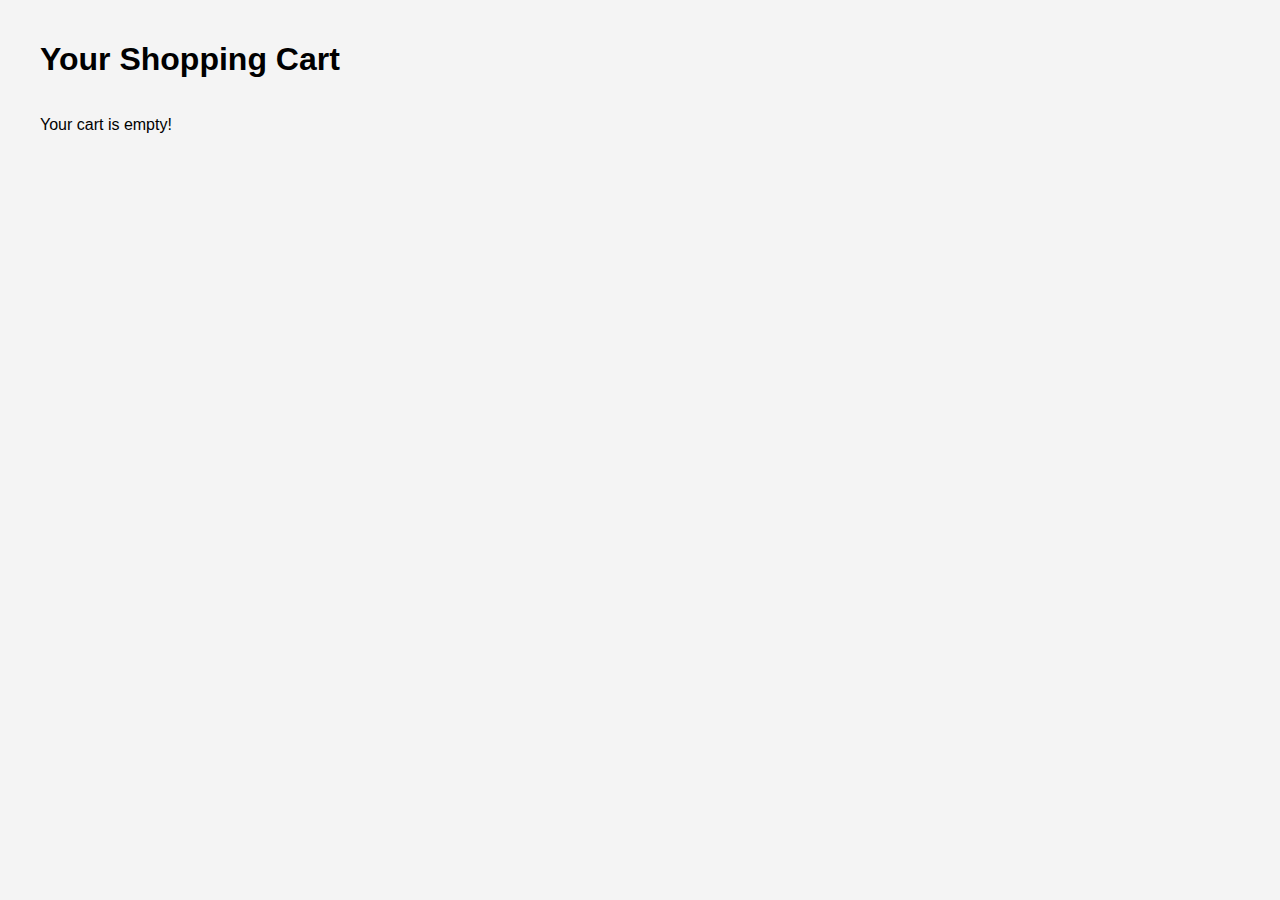
<file: cart.html>
<!DOCTYPE html>
<html lang="en">
<head>
  <meta charset="UTF-8">
  <meta name="viewport" content="width=device-width, initial-scale=1.0">
  <title>Shopping Cart</title>
  <style>
    body {
      font-family: Arial, sans-serif;
      background-color: #f4f4f4;
      margin: 0;
      padding: 0;
    }

    .container {
      max-width: 1200px;
      margin: 0 auto;
      padding: 20px;
    }

    .cart-item {
      background-color: #fff;
      margin: 10px;
      padding: 20px;
      border-radius: 8px;
      width: 250px;
      box-shadow: 0 4px 8px rgba(0, 0, 0, 0.1);
    }

    .cart-item button {
      background-color: #ff5c5c;
      color: #fff;
      border: none;
      padding: 10px 20px;
      font-size: 1rem;
      border-radius: 5px;
      cursor: pointer;
    }

    .cart-item button:hover {
      background-color: #ff3333;
    }

    .cart-items {
      display: flex;
      flex-wrap: wrap;
    }
  </style>
</head>
<body>

  <div class="container">
    <h1>Your Shopping Cart</h1>
    <div class="cart-items" id="cartItems"></div>
  </div>

  <script>
    // Get cart items from localStorage
    function getCartData() {
      let cart = JSON.parse(localStorage.getItem('cart')) || [];
      return cart;
    }

    // Display cart items
    function displayCartItems() {
      const cart = getCartData();
      const cartItemsContainer = document.getElementById('cartItems');
      
      cartItemsContainer.innerHTML = '';

      if (cart.length === 0) {
        cartItemsContainer.innerHTML = '<p>Your cart is empty!</p>';
      } else {
        cart.forEach((item, index) => {
          const cartItem = document.createElement('div');
          cartItem.classList.add('cart-item');
          cartItem.innerHTML = `
            <h3>${item.name}</h3>
            <p>$${item.price}</p>
            <button onclick="removeFromCart(${index})">Remove</button>
          `;
          cartItemsContainer.appendChild(cartItem);
        });
      }
    }

    // Remove an item from the cart
    function removeFromCart(index) {
      let cart = getCartData();
      cart.splice(index, 1);
      localStorage.setItem('cart', JSON.stringify(cart));
      displayCartItems();
      updateCartCount();
    }

    // Update cart count on the main page
    function updateCartCount() {
      let cart = getCartData();
      const cartCount = document.getElementById('cartCount');
      cartCount.textContent = cart.length;
    }

    // On page load, display the cart items
    window.onload = displayCartItems;
  </script>
</body>
</html>
</file>
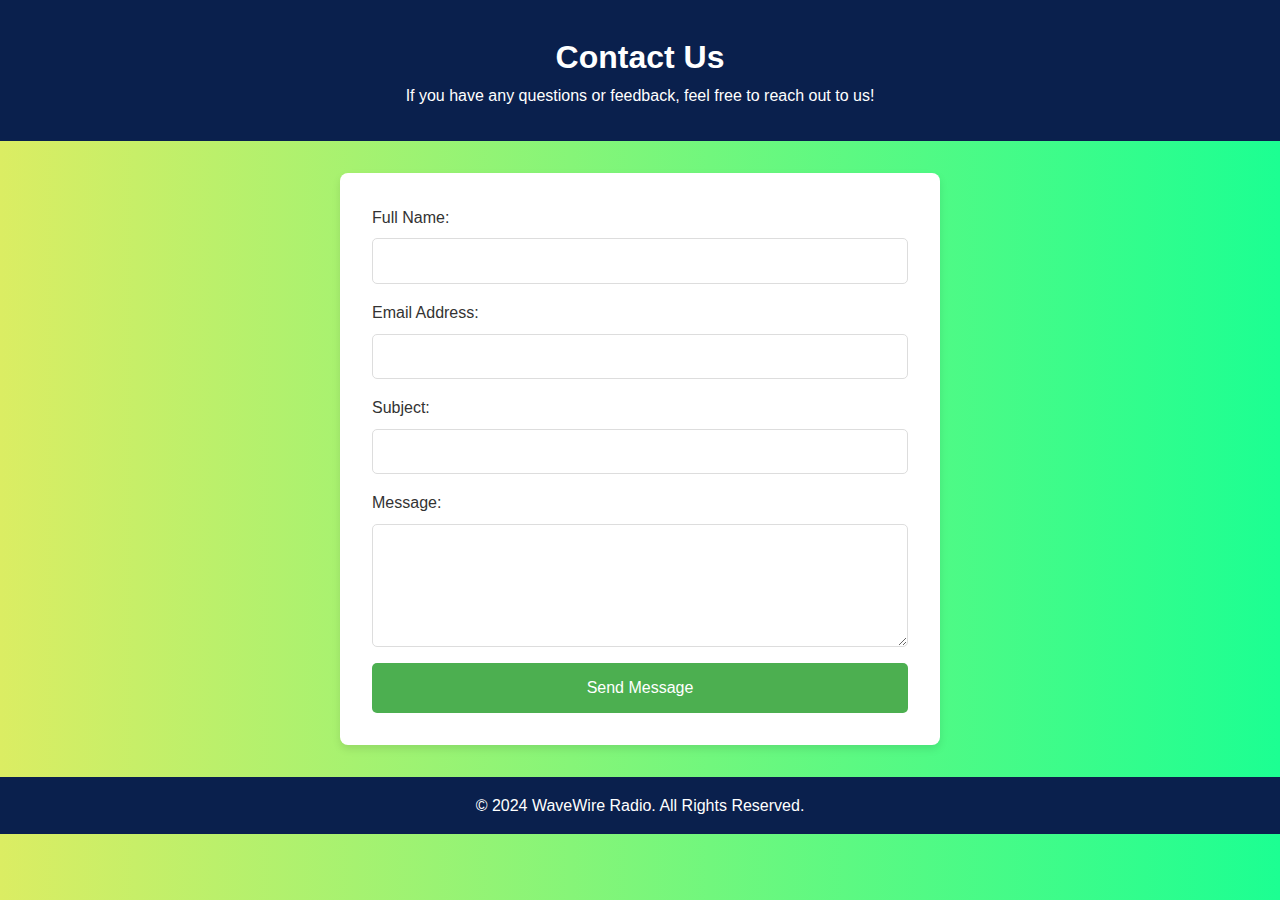
<file: contact.html>
<!DOCTYPE html>
<html lang="en">
<head>
    <meta charset="UTF-8">
    <meta name="viewport" content="width=device-width, initial-scale=1.0">
    <title>Contact Us - WaveWire Radio</title>
    <style>
        /* General Reset for Consistency */
* {
    margin: 0;
    padding: 0;
    box-sizing: border-box;
}

/* Body Styling */
body {
    font-family: Arial, sans-serif;
    line-height: 1.6;
    background: linear-gradient(to right, #dbed63, #1cff92);
    color: #333;
}

/* Header Styling */
header {
    background-color: #0a204d;
    color: white;
    text-align: center;
    padding: 2rem;
}

/* Contact Form Styling */
.contact-form-container {
    width: 100%;
    max-width: 600px;
    margin: 2rem auto;
    background-color: white;
    padding: 2rem;
    border-radius: 8px;
    box-shadow: 0 4px 8px rgba(0, 0, 0, 0.1);
}

.contact-form {
    display: flex;
    flex-direction: column;
}

.contact-form label {
    font-size: 1rem;
    margin-bottom: 0.5rem;
}

.contact-form input, .contact-form textarea {
    padding: 0.8rem;
    margin-bottom: 1rem;
    border: 1px solid #ddd;
    border-radius: 5px;
    font-size: 1rem;
}

.contact-form textarea {
    resize: vertical;
}

.submit-btn {
    background-color: #4CAF50;
    color: white;
    padding: 1rem;
    font-size: 1rem;
    border: none;
    border-radius: 5px;
    cursor: pointer;
    transition: background-color 0.3s ease;
}

.submit-btn:hover {
    background-color: #45a049;
}

/* Footer Styling */
footer {
    background-color: #0a204d;
    color: white;
    text-align: center;
    padding: 1rem 0;
    position: relative;
    bottom: 0;
    width: 100%;
}

/* Responsive Design */
@media (max-width: 600px) {
    .contact-form-container {
        padding: 1rem;
    }
}

    </style>
</head>
<body>
    <header>
        <h1>Contact Us</h1>
        <p>If you have any questions or feedback, feel free to reach out to us!</p>
    </header>

    <main>
        <section class="contact-form-container">
            <form action="#" method="POST" class="contact-form">
                <label for="name">Full Name:</label>
                <input type="text" id="name" name="name" required>

                <label for="email">Email Address:</label>
                <input type="email" id="email" name="email" required>

                <label for="subject">Subject:</label>
                <input type="text" id="subject" name="subject" required>

                <label for="message">Message:</label>
                <textarea id="message" name="message" rows="5" required></textarea>

                <button type="submit" class="submit-btn">Send Message</button>
            </form>
        </section>
    </main>

    <footer>
        <p>&copy; 2024 WaveWire Radio. All Rights Reserved.</p>
    </footer>
</body>
</html>
</file>
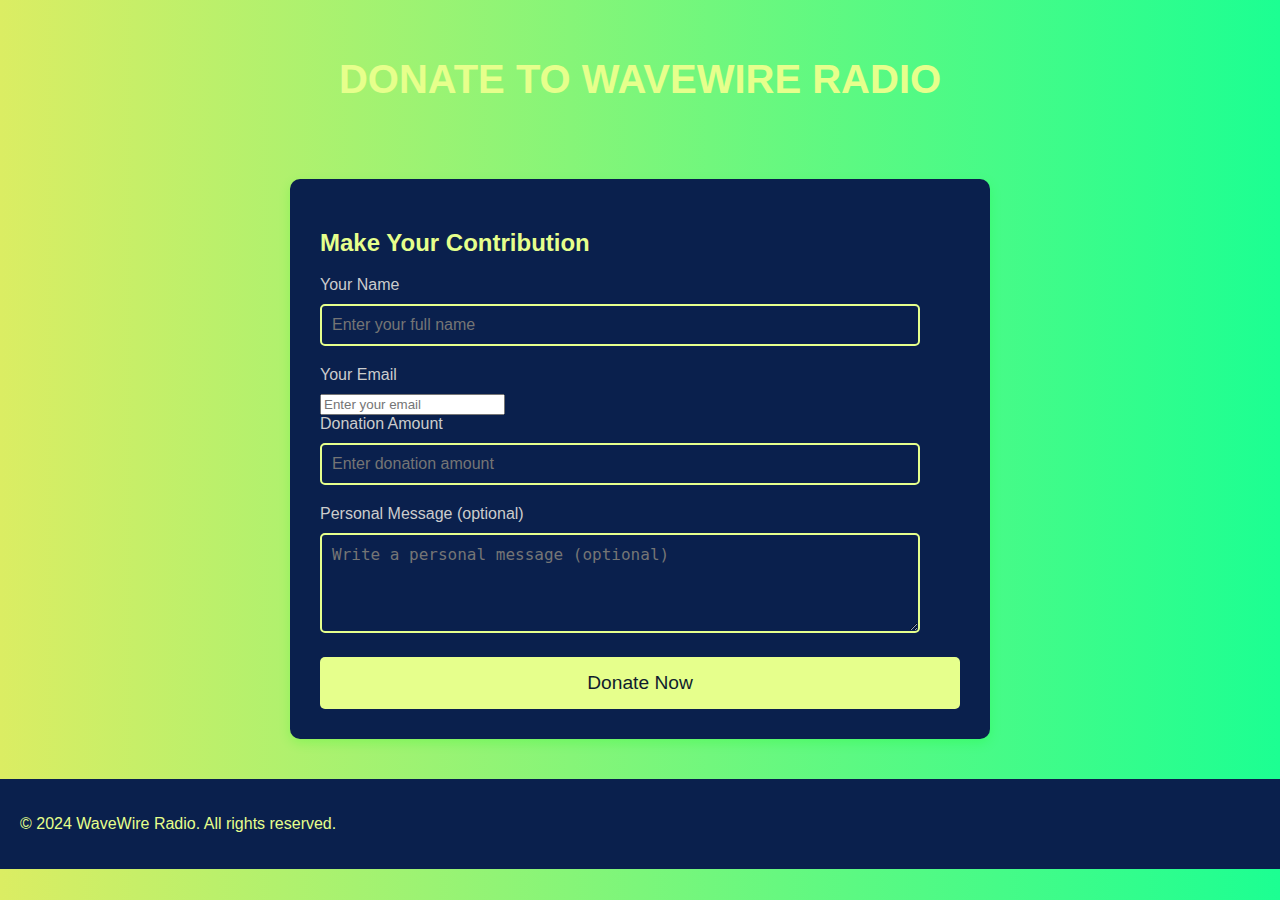
<file: donatelink.html>
<!DOCTYPE html>
<html lang="en">
<head>
  <meta charset="UTF-8">
  <meta name="viewport" content="width=device-width, initial-scale=1.0">
  <title>Donate to WaveWire Radio</title>
  <style>
    body {
      font-family: 'Arial', sans-serif;
      background: linear-gradient(to right, #dbed63, #1cff92);
      color: #fff;
      margin: 0;
      padding: 0;
    }

    header {
      text-align: center;
      padding: 10px 0;
      margin-top: 20px;
    }

    header h1 {
      font-size: 2.5rem;
      color: #E6FF8C;
      text-transform: uppercase;
    }

    .container {
      width: 50%;
      margin: 40px auto;
      background-color: #0a204d;
      padding: 30px;
      border-radius: 10px;
      box-shadow: 0 4px 12px rgba(0, 255, 0, 0.2);
    }

    .donation-form h2 {
      display: flex;
    flex-direction: column;
    gap: 10px;
    color: #E6FF8C;
    }

    .donation-form label {
      color: #ccc;
      font-size: 1rem;
      display: block;
      margin-bottom: 10px;
    }

    .donation-form input[type="number"], .donation-form input[type="text"], .donation-form textarea {
      width: 90%;
      padding: 10px;
      font-size: 1rem;
      border: 2px solid #E6FF8C;
      border-radius: 5px;
      background-color: #0a204d;
      color: #fff;
      margin-bottom: 20px;
    }

    .donation-form button {
      width: 100%;
      padding: 15px;
      background-color: #E6FF8C;
      color: #101d2d;
      font-size: 1.2rem;
      border: none;
      border-radius: 5px;
      cursor: pointer;
    }

    /* Modal Styles */
    .modal {
      display: none;
      position: fixed;
      z-index: 1;
      left: 0;
      top: 0;
      width: 100%;
      height: 100%;
      overflow: auto;
      background-color: rgba(0, 0, 0, 0.4);
      padding-top: 60px;
    }

    .modal-content {
      background-color: #2b3e50;
      margin: 5% auto;
      padding: 20px;
      border-radius: 10px;
      width: 80%;
      color: #fff;
    }

    .close {
      color: #aaa;
      float: right;
      font-size: 28px;
      font-weight: bold;
    }

    .close:hover,
    .close:focus {
      color: #E6FF8C;
      text-decoration: none;
      cursor: pointer;
    }

    footer {
  background-color: #0a204d;
  color: #E6FF8C;
  padding: 20px;
  display: flex;
  justify-content: space-between;
  align-items: center;
}

footer div:first-child {
  font-size: 14px;
  color: #E6FF8C;
}

footer .nav {
  display: flex;
  gap: 20px;
}

footer .footer-nav-btn {
  color: #912323;
  text-decoration: none;
  font-size: 14px;
  transition: color 0.3s ease;
  position: relative;
}

footer .footer-nav-btn::after {
  content: '';
  position: absolute;
  width: 0;
  height: 2px;
  bottom: -5px;
  left: 0;
  background-color: #E6FF8C;
  transition: width 0.3s ease;
}

footer .footer-nav-btn:hover {
  color: #E6FF8C;
}

footer .footer-nav-btn:hover::after {
  width: 100%;
}

/* Responsive design */
@media (max-width: 768px) {
  footer {
      flex-direction: column;
      text-align: center;
      gap: 15px;
  }

  footer .nav {
      flex-direction: column;
      align-items: center;
  }
}

  </style>
</head>
<body>

  <header>
    <h1>Donate to WaveWire Radio</h1>
  </header>

  <div class="container">
    <section class="donation-form">
      <h2>Make Your Contribution</h2>
      <form id="donationForm" onsubmit="showModal(event)">
        <label for="name">Your Name</label>
        <input type="text" id="name" name="name" required placeholder="Enter your full name">

        <label for="email">Your Email</label>
        <input type="email" id="email" name="email" required placeholder="Enter your email">

        <label for="amount">Donation Amount</label>
        <input type="number" id="amount" name="amount" required placeholder="Enter donation amount" min="1">

        <label for="message">Personal Message (optional)</label>
        <textarea id="message" name="message" rows="4" placeholder="Write a personal message (optional)"></textarea>

        <button type="submit">Donate Now</button>
      </form>
    </section>
  </div>

  <!-- Modal -->
  <div id="donationModal" class="modal">
    <div class="modal-content">
      <span class="close" onclick="closeModal()">&times;</span>
      <h2>Donation Summary</h2>
      <p id="modalContent"></p>
    </div>
  </div>

  <footer>
    <p>© 2024 WaveWire Radio. All rights reserved.</p>
  </footer>

  <script>
    function showModal(event) {
      event.preventDefault(); // Prevent the form from submitting

      // Get form values
      var name = document.getElementById("name").value;
      var email = document.getElementById("email").value;
      var amount = document.getElementById("amount").value;
      var message = document.getElementById("message").value;

      // Prepare the content for the modal
      var modalContent = `
        <strong>Name:</strong> ${name}<br>
        <strong>Email:</strong> ${email}<br>
        <strong>Donation Amount:</strong> $${amount}<br>
        <strong>Message:</strong> ${message || "No message provided."}
      `;

      // Display the content in the modal
      document.getElementById("modalContent").innerHTML = modalContent;

      // Show the modal
      document.getElementById("donationModal").style.display = "block";
    }

    function closeModal() {
      // Hide the modal
      document.getElementById("donationModal").style.display = "none";
    }

    // Close the modal if the user clicks anywhere outside of it
    window.onclick = function (event) {
      var modal = document.getElementById("donationModal");
      if (event.target === modal) {
        closeModal();
      }
    };
  </script>
</body>
</html>
</file>
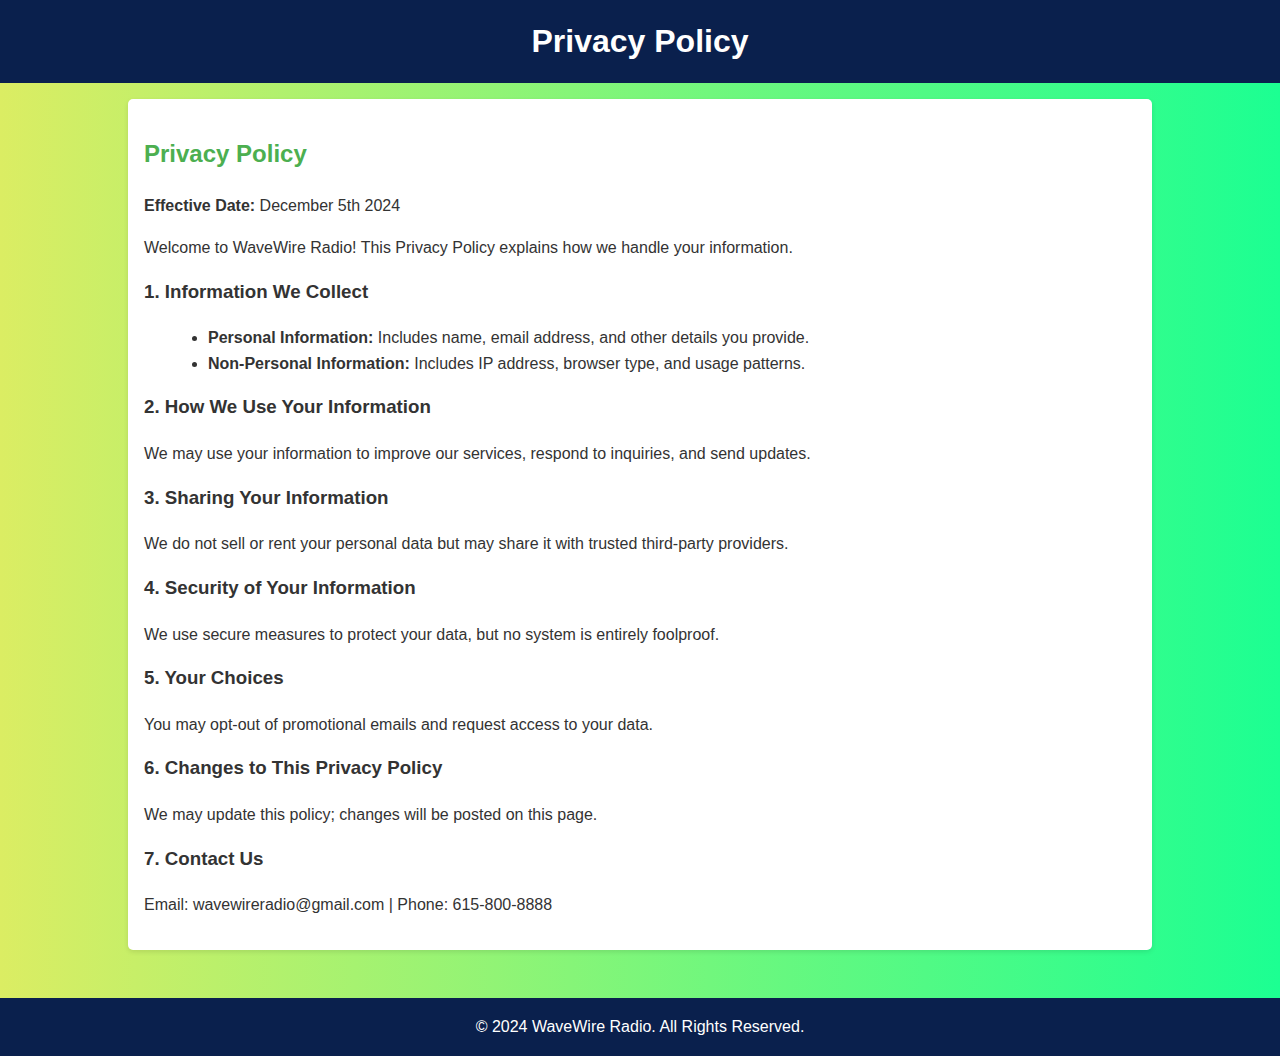
<file: privacy.html>
<!DOCTYPE html>
<html lang="en">
<head>
    <meta charset="UTF-8">
    <meta name="viewport" content="width=device-width, initial-scale=1.0">
    <title>Privacy Policy & Terms of Service</title>
    <style>
        /* styles.css */
body {
    font-family: Arial, sans-serif;
    line-height: 1.6;
    margin: 0;
    padding: 0;
    background: linear-gradient(to right, #dbed63, #1cff92);
    color: #333;
}

header {
    background-color: #0a204d;
    color: white;
    padding: 1rem 0;
    text-align: center;
}

header h1 {
    margin: 0;
    font-size: 2rem;
}

main {
    padding: 1rem 10%;
}

section {
    margin-bottom: 2rem;
    background: white;
    padding: 1rem;
    border-radius: 5px;
    box-shadow: 0 2px 5px rgba(0, 0, 0, 0.1);
}

h2 {
    color: #4CAF50;
}

h3 {
    color: #333;
    margin-top: 1rem;
}

ul {
    list-style: disc;
    margin-left: 1.5rem;
}

footer {
    text-align: center;
    background-color: #0a204d;
    color: white;
    padding: 1rem 0;
    position: relative;
    bottom: 0;
    width: 100%;
}

footer p {
    margin: 0;
}

    </style>
</head>
<body>
    <header>
        <h1>Privacy Policy</h1>
    </header>
    <main>
        <section id="privacy-policy">
            <h2>Privacy Policy</h2>
            <p><strong>Effective Date:</strong> December 5th 2024</p>
            <p>Welcome to WaveWire Radio! This Privacy Policy explains how we handle your information.</p>
            <h3>1. Information We Collect</h3>
            <ul>
                <li><strong>Personal Information:</strong> Includes name, email address, and other details you provide.</li>
                <li><strong>Non-Personal Information:</strong> Includes IP address, browser type, and usage patterns.</li>
            </ul>
            <h3>2. How We Use Your Information</h3>
            <p>We may use your information to improve our services, respond to inquiries, and send updates.</p>
            <h3>3. Sharing Your Information</h3>
            <p>We do not sell or rent your personal data but may share it with trusted third-party providers.</p>
            <h3>4. Security of Your Information</h3>
            <p>We use secure measures to protect your data, but no system is entirely foolproof.</p>
            <h3>5. Your Choices</h3>
            <p>You may opt-out of promotional emails and request access to your data.</p>
            <h3>6. Changes to This Privacy Policy</h3>
            <p>We may update this policy; changes will be posted on this page.</p>
            <h3>7. Contact Us</h3>
            <p>Email: wavewireradio@gmail.com | Phone: 615-800-8888</p>
        </section>
    </main>
    <footer>
        <p>&copy; 2024 WaveWire Radio. All Rights Reserved.</p>
    </footer>
</body>
</html>
</file>
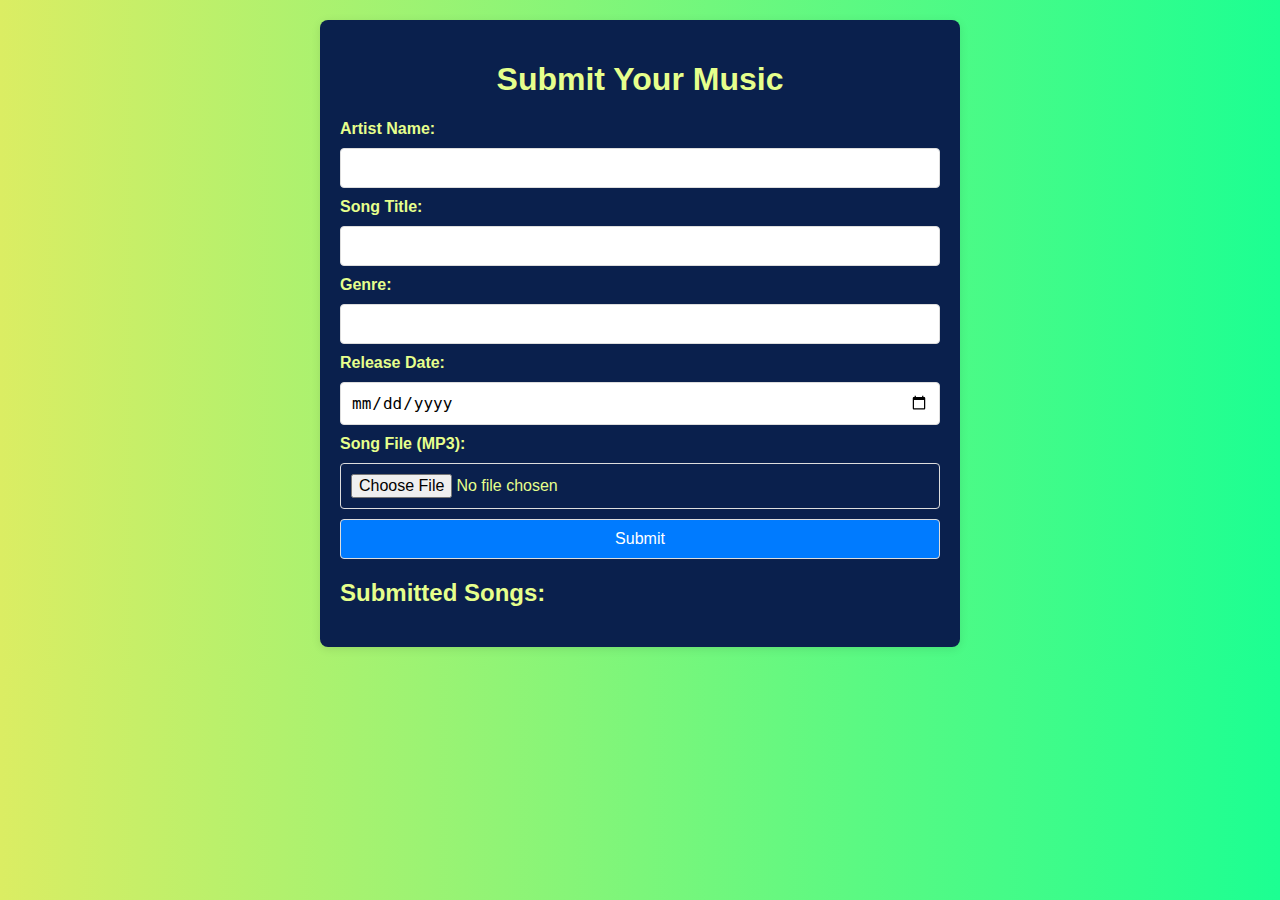
<file: submit_music.html>
<!DOCTYPE html>
<html lang="en">
<head>
    <meta charset="UTF-8">
    <meta name="viewport" content="width=device-width, initial-scale=1.0">
    <title>Submit Your Music</title>
    <style>
        body {
    font-family: Arial, sans-serif;
    background: linear-gradient(to right, #dbed63, #1cff92);
    margin: 0;
    padding: 20px;
}

.container {
    max-width: 600px;
    margin: 0 auto;
    background-color: #0a204d;
    padding: 20px;
    border-radius: 8px;
    box-shadow: 0 2px 10px rgba(0, 0, 0, 0.1);
}

title {
    color: #E6FF8C;
}

h2{
    color: #E6FF8C;
}

h1 {
    text-align: center;
    color: #E6FF8C;
}

form {
    display: flex;
    flex-direction: column;
    gap: 10px;
    color: #E6FF8C;
}

label {
    font-weight: bold;
}

input[type="text"],
input[type="date"],
input[type="file"],
button {
    padding: 10px;
    font-size: 1rem;
    border: 1px solid #ddd;
    border-radius: 4px;

}

button {
    background-color: #007bff;
    color: white;
    cursor: pointer;
}

button:hover {
    background-color: #0056b3;
}

#submission-status {
    margin-top: 20px;
    font-size: 1.2rem;
    text-align: center;
}

ul {
    margin-top: 20px;
    padding: 0;
}

ul li {
    background-color: #f1f1f1;
    padding: 10px;
    border-radius: 4px;
    margin-bottom: 10px;
}

    </style>
</head>
<body>
    <div class="container">
        <h1>Submit Your Music</h1>
        <form id="music-form">
            <label for="artist-name">Artist Name:</label>
            <input type="text" id="artist-name" name="artist-name" required>

            <label for="song-title">Song Title:</label>
            <input type="text" id="song-title" name="song-title" required>

            <label for="genre">Genre:</label>
            <input type="text" id="genre" name="genre" required>

            <label for="release-date">Release Date:</label>
            <input type="date" id="release-date" name="release-date" required>

            <label for="song-file">Song File (MP3):</label>
            <input type="file" id="song-file" name="song-file" accept=".mp3" required>

            <button type="submit">Submit</button>
        </form>

        <div id="submission-status"></div>

        <h2>Submitted Songs:</h2>
        <ul id="submitted-songs"></ul>
    </div>

    <script>// Get the form and elements
        // Get the form and elements
const form = document.getElementById('music-form');
const status = document.getElementById('submission-status');
const submittedSongsList = document.getElementById('submitted-songs');

// Save music details to localStorage
function saveSongDetails(artistName, songTitle, genre, releaseDate, songFile) {
    const reader = new FileReader();

    reader.onload = function (event) {
        const songDetails = {
            artistName,
            songTitle,
            genre,
            releaseDate,
            songFile: event.target.result, // Base64 string
        };

        let songs = localStorage.getItem('songs');
        songs = songs ? JSON.parse(songs) : [];
        songs.push(songDetails);
        localStorage.setItem('songs', JSON.stringify(songs));
    };

    reader.readAsDataURL(songFile); // Convert file to Base64
}

// Display submitted songs
function displaySubmittedSongs() {
    const songs = JSON.parse(localStorage.getItem('songs')) || [];
    submittedSongsList.innerHTML = '';

    songs.forEach((song, index) => {
        const li = document.createElement('li');
        
        li.textContent = `${song.artistName} - ${song.songTitle} (${song.genre}, ${song.releaseDate}) `;

        if (song.songFile) {
            const audioPlayer = document.createElement('audio');
            audioPlayer.controls = true;
            audioPlayer.src = song.songFile;
            li.appendChild(audioPlayer);
        }

        const removeBtn = document.createElement('button');
        removeBtn.textContent = '✖';
        removeBtn.style.marginLeft = '10px';
        removeBtn.style.color = 'red';
        removeBtn.style.border = 'none';
        removeBtn.style.background = 'transparent';
        removeBtn.style.cursor = 'pointer';
        removeBtn.title = 'Remove this song';

        removeBtn.addEventListener('click', function () {
            removeSong(index);
        });

        li.appendChild(removeBtn);
        submittedSongsList.appendChild(li);
    });
}

// Remove a song
function removeSong(index) {
    let songs = JSON.parse(localStorage.getItem('songs')) || [];
    songs.splice(index, 1); // Remove song by index
    localStorage.setItem('songs', JSON.stringify(songs));
    displaySubmittedSongs(); // Refresh the list
}

// Handle form submission
form.addEventListener('submit', function (event) {
    event.preventDefault();

    const artistName = document.getElementById('artist-name').value;
    const songTitle = document.getElementById('song-title').value;
    const genre = document.getElementById('genre').value;
    const releaseDate = document.getElementById('release-date').value;
    const songFile = document.getElementById('song-file').files[0];

    if (songFile) {
        saveSongDetails(artistName, songTitle, genre, releaseDate, songFile);
        status.textContent = 'Music submitted successfully!';
        status.style.color = 'green';
        form.reset();
        displaySubmittedSongs();
    } else {
        status.textContent = 'Please upload a valid song file.';
        status.style.color = 'red';
    }
});

// Display previously submitted songs on page load
document.addEventListener('DOMContentLoaded', displaySubmittedSongs);

        </script>
</body>
</html>
</file>
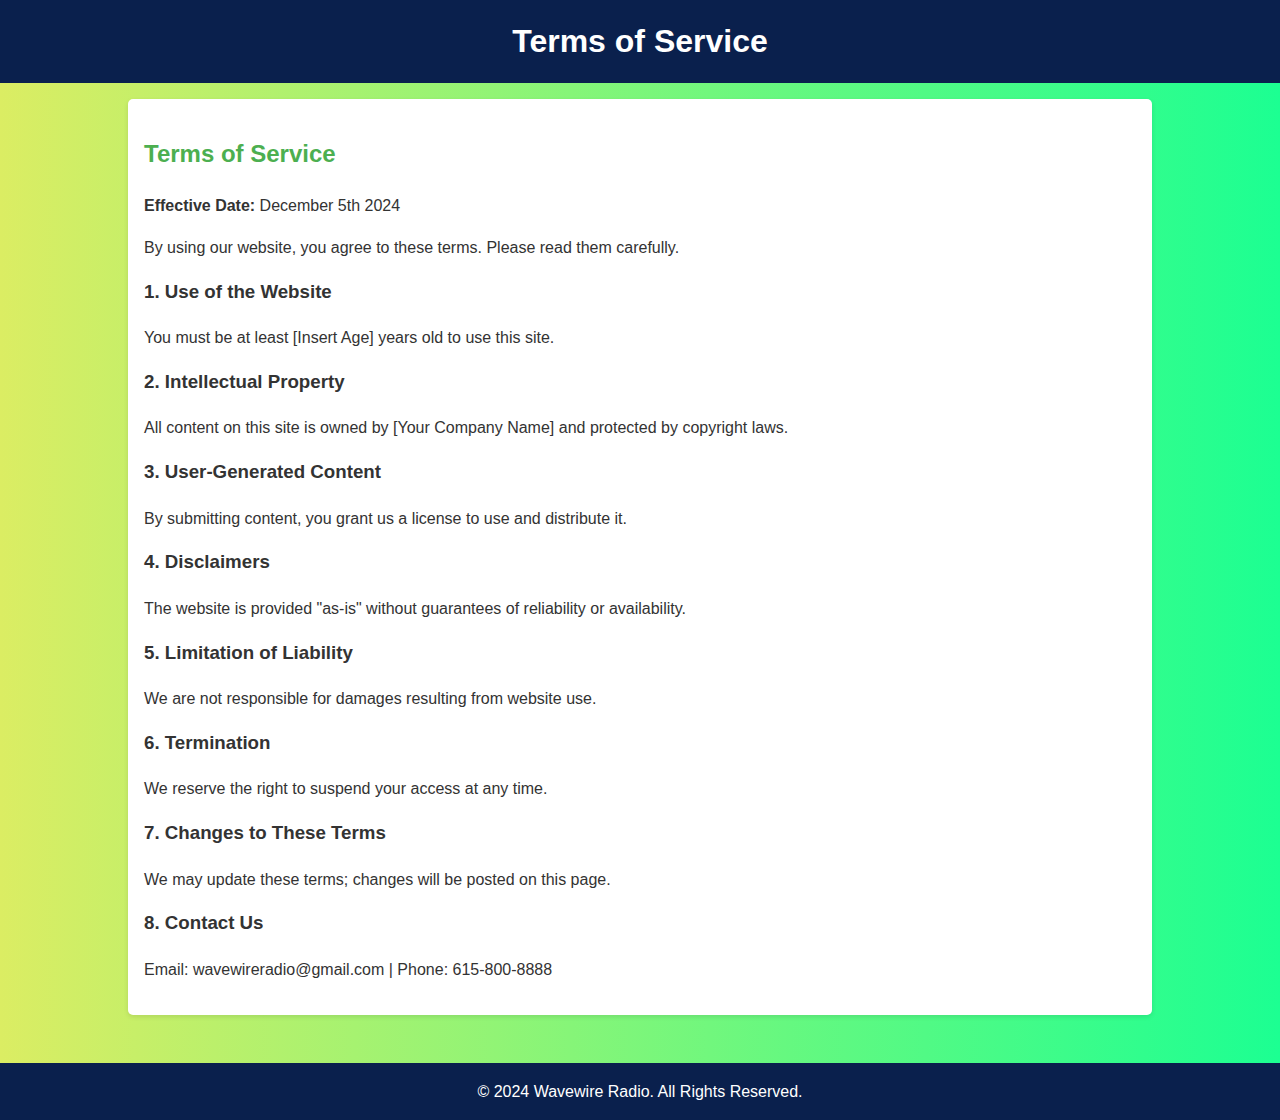
<file: terms.html>
<!DOCTYPE html>
<html lang="en">
<head>
    <meta charset="UTF-8">
    <meta name="viewport" content="width=device-width, initial-scale=1.0">
    <title>Privacy Policy & Terms of Service</title>
    <style>
        /* styles.css */
body {
    font-family: Arial, sans-serif;
    line-height: 1.6;
    margin: 0;
    padding: 0;
    background: linear-gradient(to right, #dbed63, #1cff92);
    color: #333;
}

header {
    background-color: #0a204d;
    color: white;
    padding: 1rem 0;
    text-align: center;
}

header h1 {
    margin: 0;
    font-size: 2rem;
}

main {
    padding: 1rem 10%;
}

section {
    margin-bottom: 2rem;
    background: white;
    padding: 1rem;
    border-radius: 5px;
    box-shadow: 0 2px 5px rgba(0, 0, 0, 0.1);
}

h2 {
    color: #4CAF50;
}

h3 {
    color: #333;
    margin-top: 1rem;
}

ul {
    list-style: disc;
    margin-left: 1.5rem;
}

footer {
    text-align: center;
    background-color: #0a204d;
    color: white;
    padding: 1rem 0;
    position: relative;
    bottom: 0;
    width: 100%;
}

footer p {
    margin: 0;
}

    </style>
</head>
<body>
    <header>
        <h1>Terms of Service</h1>
    </header>
    <main>
        <section id="terms-of-service">
            <h2>Terms of Service</h2>
            <p><strong>Effective Date:</strong> December 5th 2024</p>
            <p>By using our website, you agree to these terms. Please read them carefully.</p>
            <h3>1. Use of the Website</h3>
            <p>You must be at least [Insert Age] years old to use this site.</p>
            <h3>2. Intellectual Property</h3>
            <p>All content on this site is owned by [Your Company Name] and protected by copyright laws.</p>
            <h3>3. User-Generated Content</h3>
            <p>By submitting content, you grant us a license to use and distribute it.</p>
            <h3>4. Disclaimers</h3>
            <p>The website is provided "as-is" without guarantees of reliability or availability.</p>
            <h3>5. Limitation of Liability</h3>
            <p>We are not responsible for damages resulting from website use.</p>
            <h3>6. Termination</h3>
            <p>We reserve the right to suspend your access at any time.</p>
            <h3>7. Changes to These Terms</h3>
            <p>We may update these terms; changes will be posted on this page.</p>
            <h3>8. Contact Us</h3>
            <p>Email: wavewireradio@gmail.com | Phone: 615-800-8888</p>
        </section>
    </main>
    <footer>
        <p>&copy; 2024 Wavewire Radio. All Rights Reserved.</p>
    </footer>
</body>
</html>
</file>
